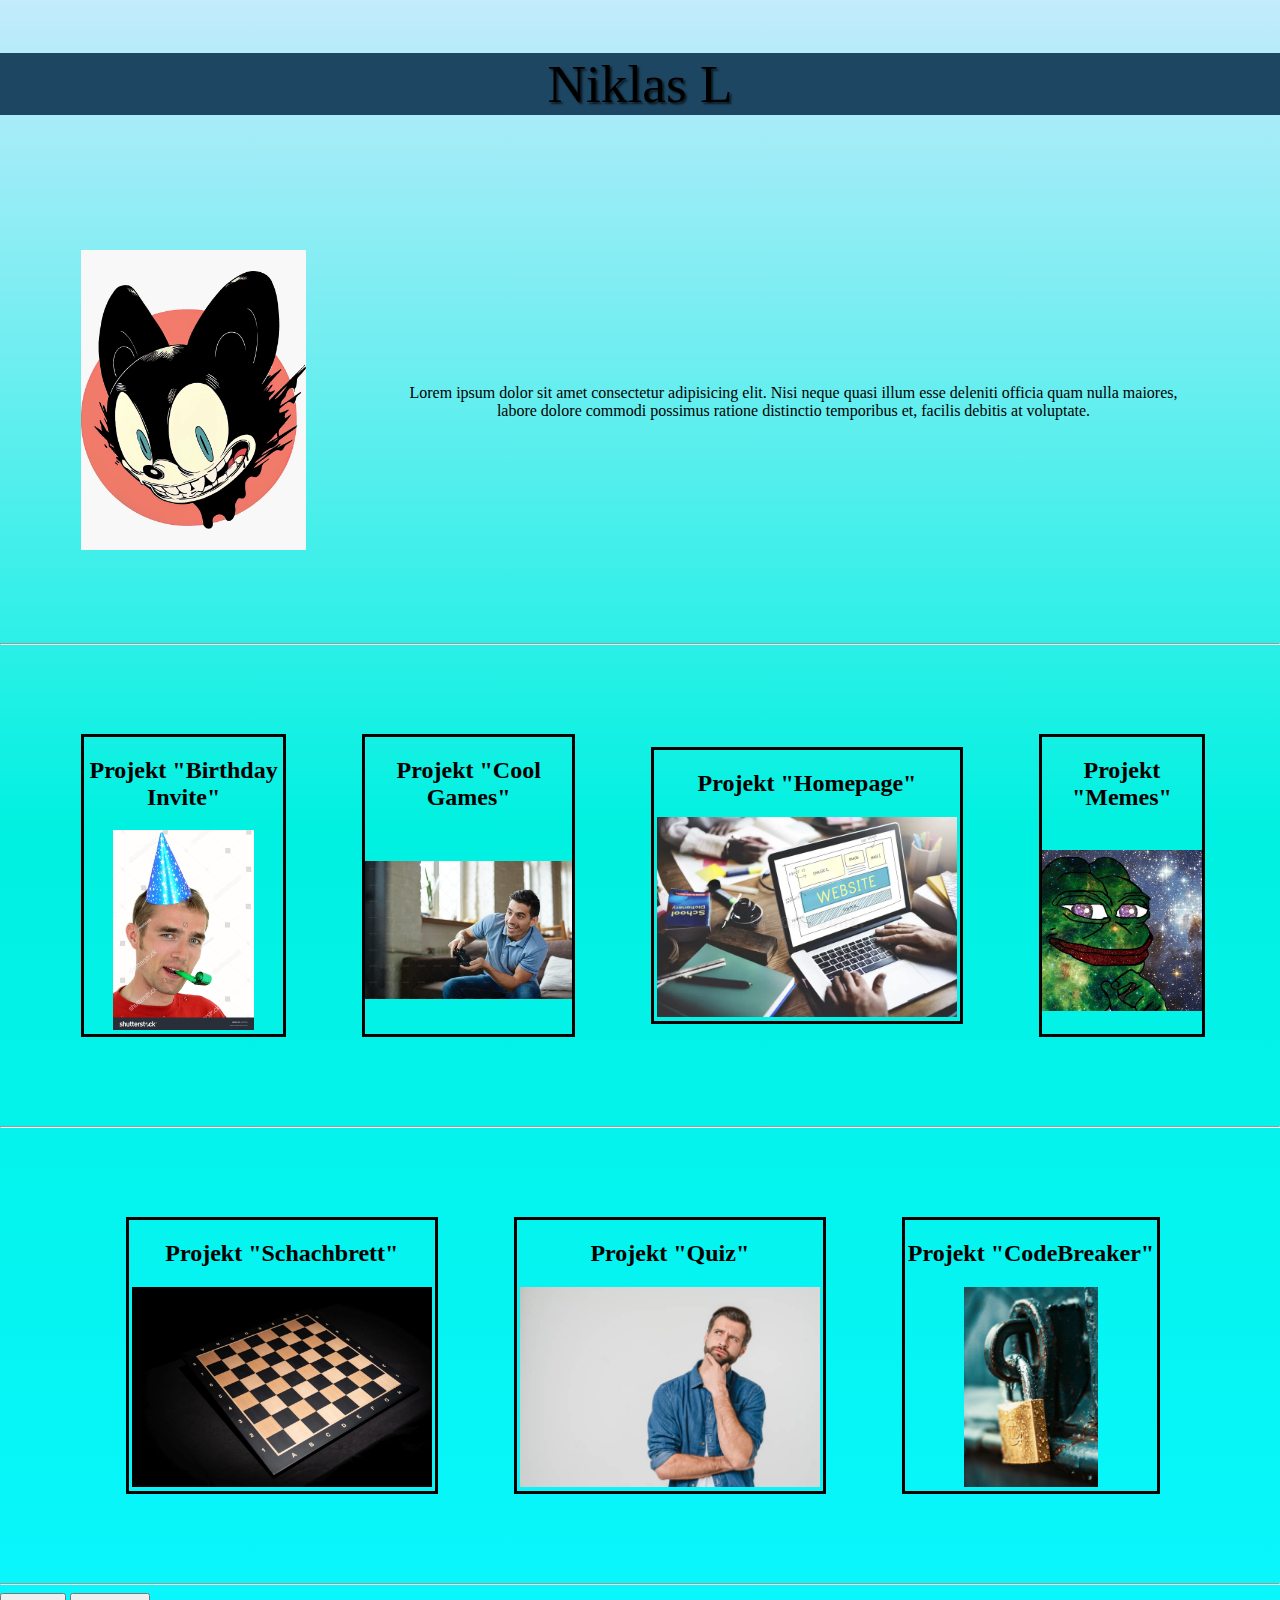
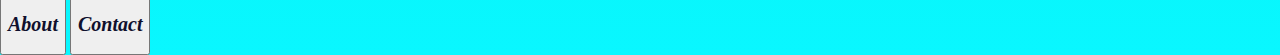
<file: index.html>
<!DOCTYPE html>
<html lang="en">
<head>
    <meta charset="UTF-8">
    <meta name="viewport" content="width=device-width, initial-scale=1.0">
    <title>Katze Felix</title>
    <link rel="stylesheet" href="styles.css">
</head>
<body>
<header>
    <p>Niklas L</p>    
</header>
<section>
    <table class="table">
        <tr>
            <td>
                <img src="./assets/images/katzefelix.jpeg" height=300 alt="katzefelix">
            </td>
            <td>Lorem ipsum dolor sit amet consectetur adipisicing elit. Nisi neque quasi illum esse deleniti officia quam nulla maiores, labore dolore commodi possimus ratione distinctio temporibus et, facilis debitis at voluptate.</td>
        </tr>
    </table>
</section>
<hr>
<section>
    <table class="table">
        <tr>
            <td>
                <div class="projekte">
                    <h2>Projekt "Birthday Invite"</h2>
                    <a href="./assets/Project_Birthday_Invite/index.html"><img src="./assets/images/stock-photo-man-wearing-a-party-hat-600095.jpg" alt="birthdaypreview" height ="200"></a>
                </div>
            </td>

            <td>
                <div class="projekte">
                    <h2>Projekt "Cool Games"</h2>
                    <a href="./assets/Project_Game_Rating/index.html"><img src="./assets/images/gaming.jpg" alt="bestgamespreview" height ="200"></a>
                </div>
            </td>

            <td>
                <div class="projekte">
                    <h2>Projekt "Homepage"</h2>
                    <a href="./assets/Quest_8_Webpages/index.html"><img src="./assets/images/website-homepage-.jpg" alt="websitepreview" height ="200"></a>
                </div>
            </td>

            <td>
                <div class="projekte">
                    <h2>Projekt "Memes"</h2>
                    <a href="./memes.html"><img src="./assets/images/galaxypepe.jpg" alt="memespreview" height ="200"></a>
                </div>
            </td>

        </tr>
    </table>
    <hr>
</section>

<section>
    <table class="table">
        <tr>

            <td>
                <div class="projekte">
                    <h2>Projekt "Schachbrett"</h2>
                    <a href="./assets/Chessboard/chess.html"><img src="./assets/images/chess.jpg" alt="schachpreview" height ="200"></a>
                </div>
            </td>

            <td>
                <div class="projekte">
                    <h2>Projekt "Quiz"</h2>
                    <a href="./assets/Quiz/index.html"><img src="./assets/images/quiz.jpg" alt="quizpreview" height ="200"></a>
                </div>
            </td>

            <td>
                <div class="projekte">
                    <h2>Projekt "CodeBreaker"</h2>
                    <a href="./assets/CodeBreaker 2/index.html"><img src="./assets/CodeBreaker 2/pexels-githirinick-1068349.jpg" alt="codebreakerpreview" height ="200"></a>
                </div>
            </td>

        </tr>
    </table>
    <hr>
</section>

<section>
    <footer>
        <button>
            <a href="./about.html" id="about"> <h2>About</h2></a>
        </button>
        <button>
            <a href="./contact.html" id="contact"> <h2>Contact</h2></a>
        </button>
    </footer>
</section>
</body>
</html>
</file>
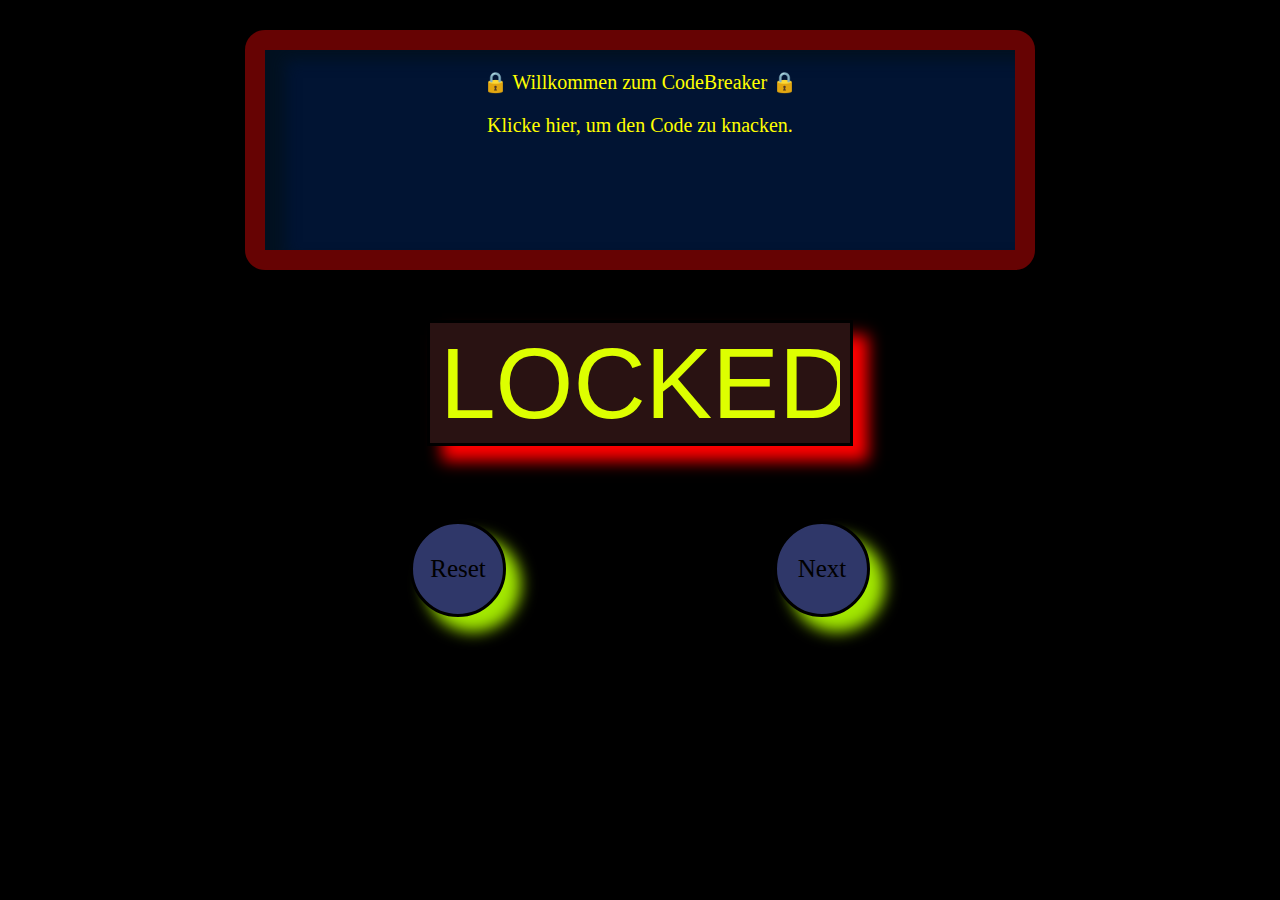
<file: assets/CodeBreaker 2/index.html>
<!DOCTYPE html>
<html lang="en">

<head>
    <meta charset="UTF-8">
    <meta name="viewport" content="width=device-width, initial-scale=1.0">
    <link rel="stylesheet" href="./styles.css">
    <title>Quiz</title>
</head>

<body>
    <div class="neueRunde" id="mainScreen" onclick=codeBreakerStart()>
        <p id="Frage">🔒 Willkommen zum CodeBreaker 🔒</p>
        <p id="Antworten">Klicke hier, um den Code zu knacken.</p>
        <p id="hint"> </p>
    </div>
    <div class="auswahlen">
        <input id="1" type="text" class="auswahl" maxlength="3" placeholder="LOCKED">
    </div>
    <div class="control">
        <p id="reset" class="auswahlControl" onclick="resetGame()">Reset</p>
        <p id="next" class="auswahlControl" onclick="storeNumber()">Next</p>
    </div>

    <script src="./CodeBreaker.js"></script>
</body>

</html>
</file>
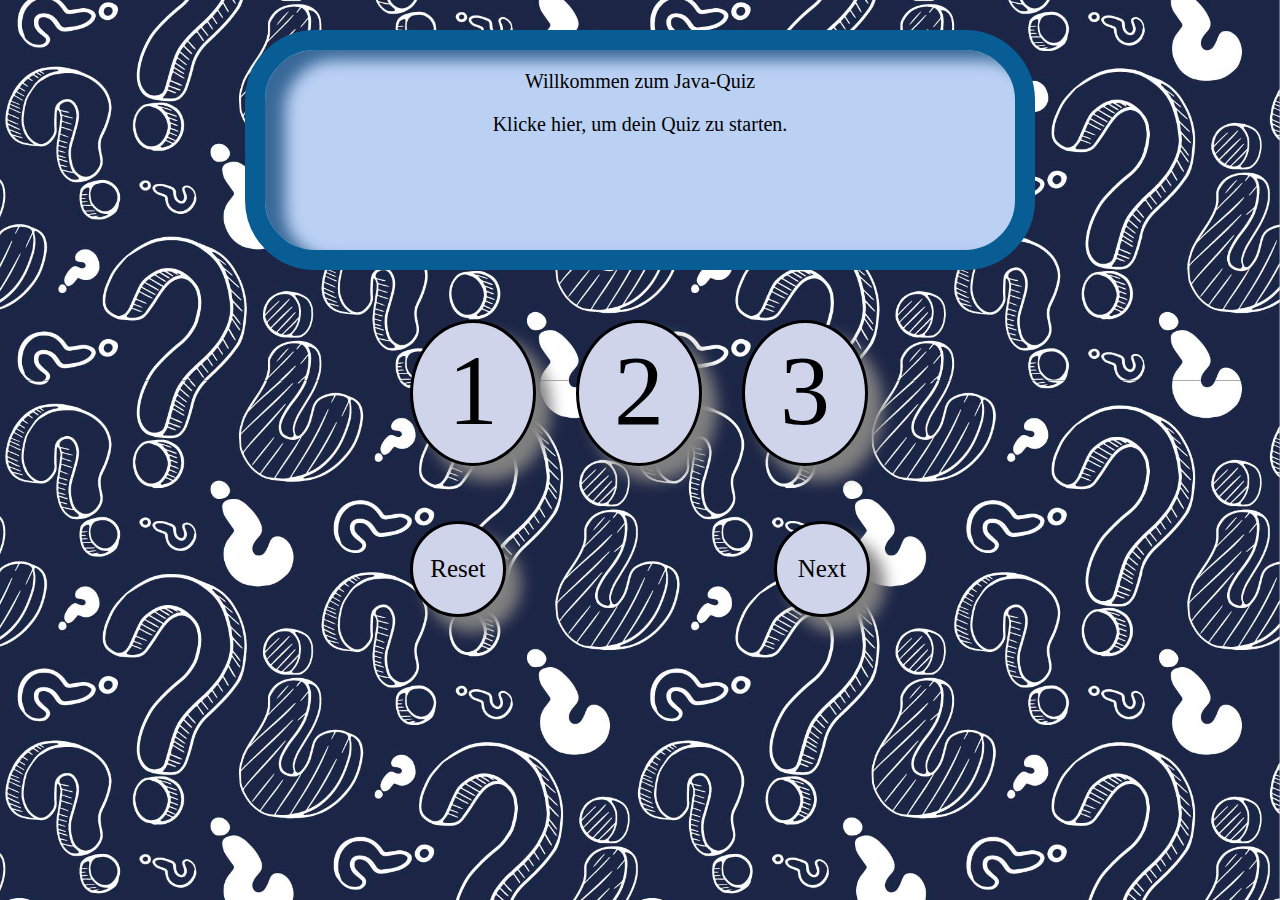
<file: assets/Quiz/index.html>
<!DOCTYPE html>
<html lang="en">

<head>
    <meta charset="UTF-8">
    <meta name="viewport" content="width=device-width, initial-scale=1.0">
    <link rel="stylesheet" href="./styles.css">
    <title>Quiz</title>
</head>

<body>
    <div class="neueRunde" onclick="starteNeueRunde();">
        <p id="Frage"> Willkommen zum Java-Quiz</p>
        <p id="Antworten">Klicke hier, um dein Quiz zu starten.</p>
        <p id="hint"> </p>
    </div>
    <div class="auswahlen">
        <p id="1" class="auswahl" onclick="tippeButton(this);">1</p>
        <p id="2" class="auswahl" onclick="tippeButton(this);">2</p>
        <p id="3" class="auswahl" onclick="tippeButton(this);">3</p>
    </div>
    <div class="control">
        <p id="reset" class="auswahlControl" onclick="location.reload();">Reset</p>
        <p id="next" class="auswahlControl" onclick="starteNeueRunde();">Next</p>
    </div>

<script src="./script.js"></script>
</body>
</html>
</file>
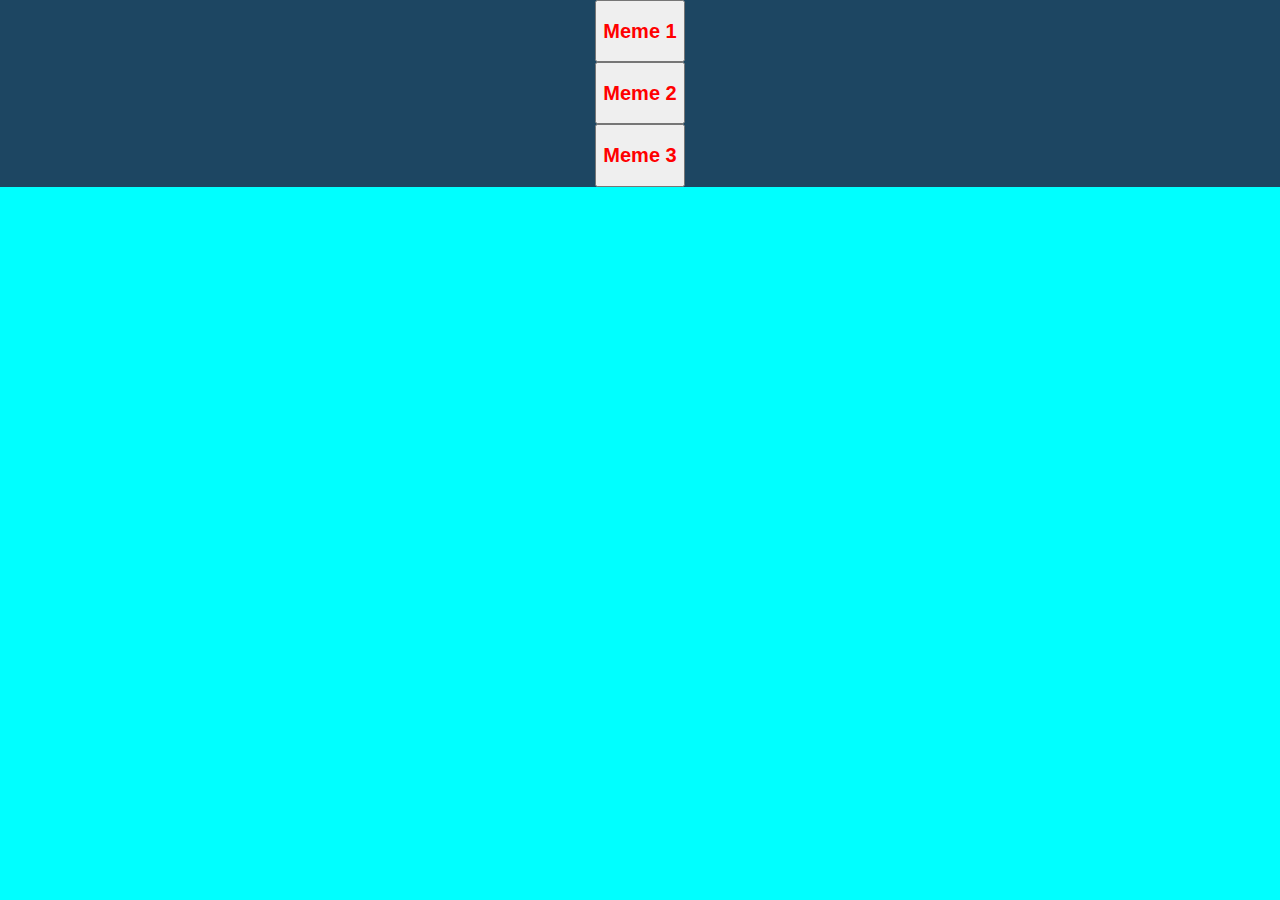
<file: memes.html>
<!DOCTYPE html>
<html lang="en">
<head>
    <meta charset="UTF-8">
    <meta name="viewport" content="width=device-width, initial-scale=1.0">
    <link rel="stylesheet" href="./memesstyles.css">
    <title>Memes</title>
</head>
<body>
    <div class="buttons">
        <div class="b1">
            <button>
                <a href="./assets/memes/meme1.html" class="button"> <h2>Meme 1</h2></a>
            </button>
        </div>
    </div>  

    <div class="buttons">
        <div class="b2">
            <button>
                <a href="./assets/memes/meme2.html" class="button"> <h2>Meme 2</h2></a>
            </button>
        </div>
    </div> 

    <div class="buttons">
        <div class="b3">
            <button>
                <a href="./assets/memes/meme3.html" class="button"> <h2>Meme 3</h2></a>
            </button>
        </div>
    </div> 
    
</body>
</html>
</file>
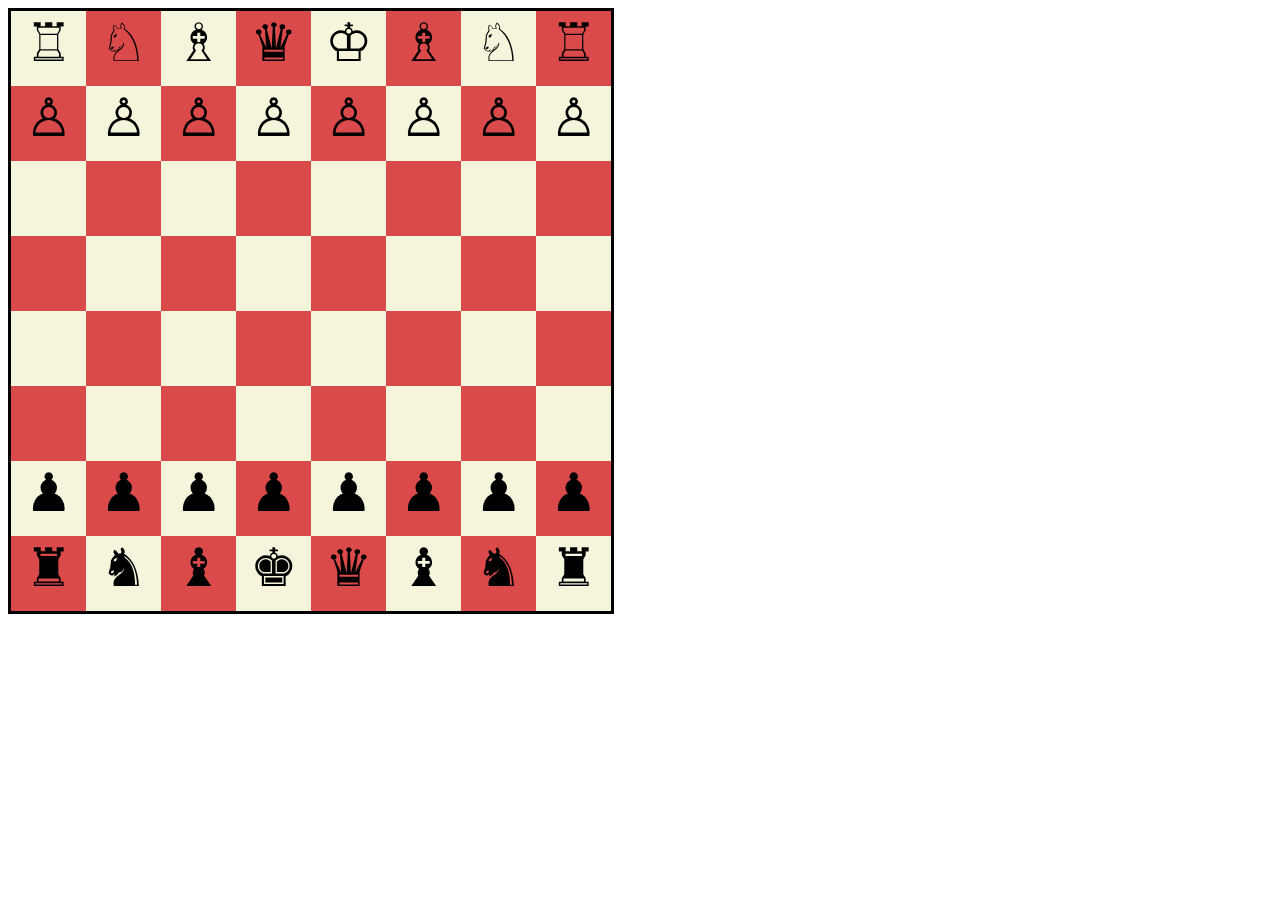
<file: assets/Chessboard/chess.html>
<!DOCTYPE html>
<html lang="en">
<head>
    <meta charset="UTF-8">
    <meta name="viewport" content="width=device-width, initial-scale=1.0">
    <link rel="stylesheet" href="./styles.css">
    <title>Document</title>
</head>
<body>
    <div class="border">
        <div class="row1">
            <div class="squarewhite">
                <div class="figure">
                    ♖
                </div>
            </div>
            <div class="squareblack">
                <div class="figure">
                    ♙
                </div>
            </div>
            <div class="squarewhite">
                
            </div>
            <div class="squareblack">
                
            </div>
            <div class="squarewhite">
                
            </div>
            <div class="squareblack">
                
            </div>
            <div class="squarewhite">
                <div class="figure">
                    ♟
                </div>
            </div>
            <div class="squareblack">
                <div class="figure">
                    ♜
                </div>
            </div>

        </div>

        <div class="row2">
            <div class="squareblack">
                <div class="figure">
                    ♘
                </div>
            </div>
            <div class="squarewhite">
                <div class="figure">
                    ♙
                </div>
            </div>
            <div class="squareblack">

            </div>
            <div class="squarewhite">

            </div>
            <div class="squareblack">

            </div>
            <div class="squarewhite">

            </div>
            <div class="squareblack">
                <div class="figure">
                    ♟
                </div>
            </div>
            <div class="squarewhite">
                <div class="figure">
                    ♞
                </div>
            </div>

        </div>
        <div class="row3">
            <div class="squarewhite">
                <div class="figure">
                    ♗
                </div>
            </div>
            <div class="squareblack">
                <div class="figure">
                    ♙
                </div>
            </div>
            <div class="squarewhite">

            </div>
            <div class="squareblack">

            </div>
            <div class="squarewhite">

            </div>
            <div class="squareblack">

            </div>
            <div class="squarewhite">
                <div class="figure">
                    ♟
                </div>
            </div>
            <div class="squareblack">
                <div class="figure">
                    ♝
                </div>
            </div>
        </div>

        <div class="row4">
            <div class="squareblack">
                <div class="figure">
                    ♛
                </div>
            </div>
            <div class="squarewhite">
                <div class="figure">
                    ♙
                </div>
            </div>
            <div class="squareblack">
    
            </div>
            <div class="squarewhite">
    
            </div>
            <div class="squareblack">
    
            </div>
            <div class="squarewhite">
    
            </div>
            <div class="squareblack">
                <div class="figure">
                    ♟
                </div>
            </div>
            <div class="squarewhite">
                <div class="figure">
                    ♚
                </div>
            </div>
        </div>
        <div class="row5">
            <div class="squarewhite">
                <div class="figure">
                    ♔
                </div>
            </div>
            <div class="squareblack">
                <div class="figure">
                    ♙
                </div>
            </div>
            <div class="squarewhite">

            </div>
            <div class="squareblack">

            </div>
            <div class="squarewhite">

            </div>
            <div class="squareblack">

            </div>
            <div class="squarewhite">
                <div class="figure">
                    ♟
                </div>
            </div>
            <div class="squareblack">
                <div class="figure">
                    ♛
                </div>
            </div>

        </div>

        <div class="row6">
            <div class="squareblack">
                <div class="figure">
                    ♗
                </div>
            </div>
            <div class="squarewhite">
                <div class="figure">
                    ♙
                </div>
            </div>
            <div class="squareblack">

            </div>
            <div class="squarewhite">

            </div>
            <div class="squareblack">

            </div>
            <div class="squarewhite">

            </div>
            <div class="squareblack">
                <div class="figure">
                    ♟
                </div>
            </div>
            <div class="squarewhite">
                <div class="figure">
                    ♝
                </div>
            </div>

        </div>
        <div class="row7">
            <div class="squarewhite">
                <div class="figure">
                    ♘
                </div>
            </div>
            <div class="squareblack">
                <div class="figure">
                    ♙
                </div>
            </div>
            <div class="squarewhite">

            </div>
            <div class="squareblack">

            </div>
            <div class="squarewhite">

            </div>
            <div class="squareblack">

            </div>
            <div class="squarewhite">
                <div class="figure">
                    ♟
                </div>
            </div>
            <div class="squareblack">
                <div class="figure">
                    ♞
                </div>
            </div>
        </div>
        <div class="row8">
            <div class="squareblack">
                <div class="figure">
                    ♖
                </div>
            </div>
            <div class="squarewhite">
                <div class="figure">
                    ♙
                </div>
            </div>
            <div class="squareblack">
    
            </div>
            <div class="squarewhite">
    
            </div>
            <div class="squareblack">
    
            </div>
            <div class="squarewhite">
    
            </div>
            <div class="squareblack">
                <div class="figure">
                    ♟
                </div>
            </div>
            <div class="squarewhite">
                <div class="figure">
                    ♜
                </div>
            </div>
        </div>
    </div>
</body>
</html>
</file>
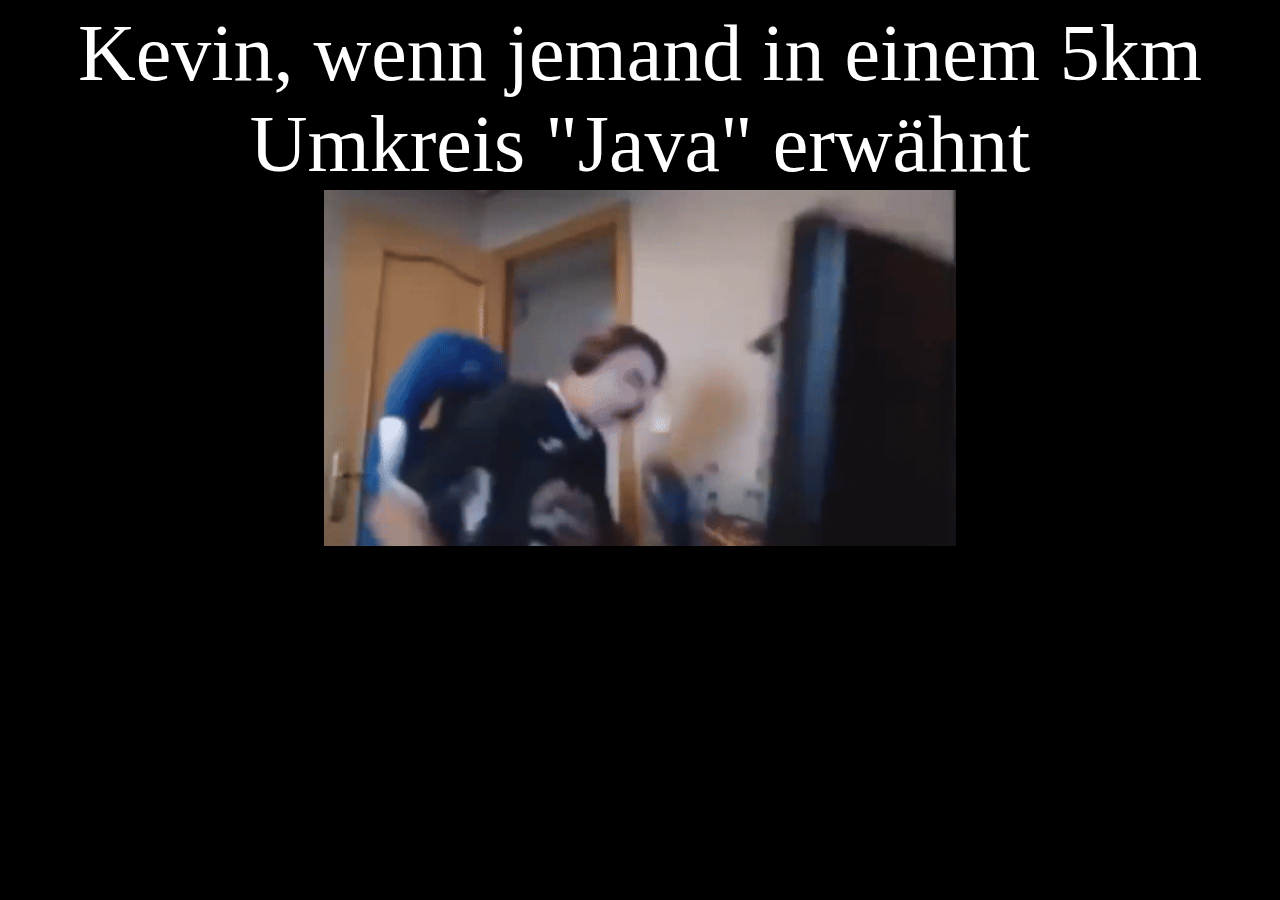
<file: assets/memes/meme2.html>
<!DOCTYPE html>
<html lang="en">
<head>
    <meta charset="UTF-8">
    <meta name="viewport" content="width=device-width, initial-scale=1.0">
    <link rel="stylesheet" href="./styles.css">
    <title>ANGER</title>
</head>
<body>
    <header>
        Kevin, wenn jemand in einem 5km Umkreis "Java" erwähnt
    </header>
    <img src="./assets/images/5i4kyq.gif" class="center" alt="slam">
    <!-- <footer>
        Bottom Text
    </footer> -->
</body>
</html>
</file>
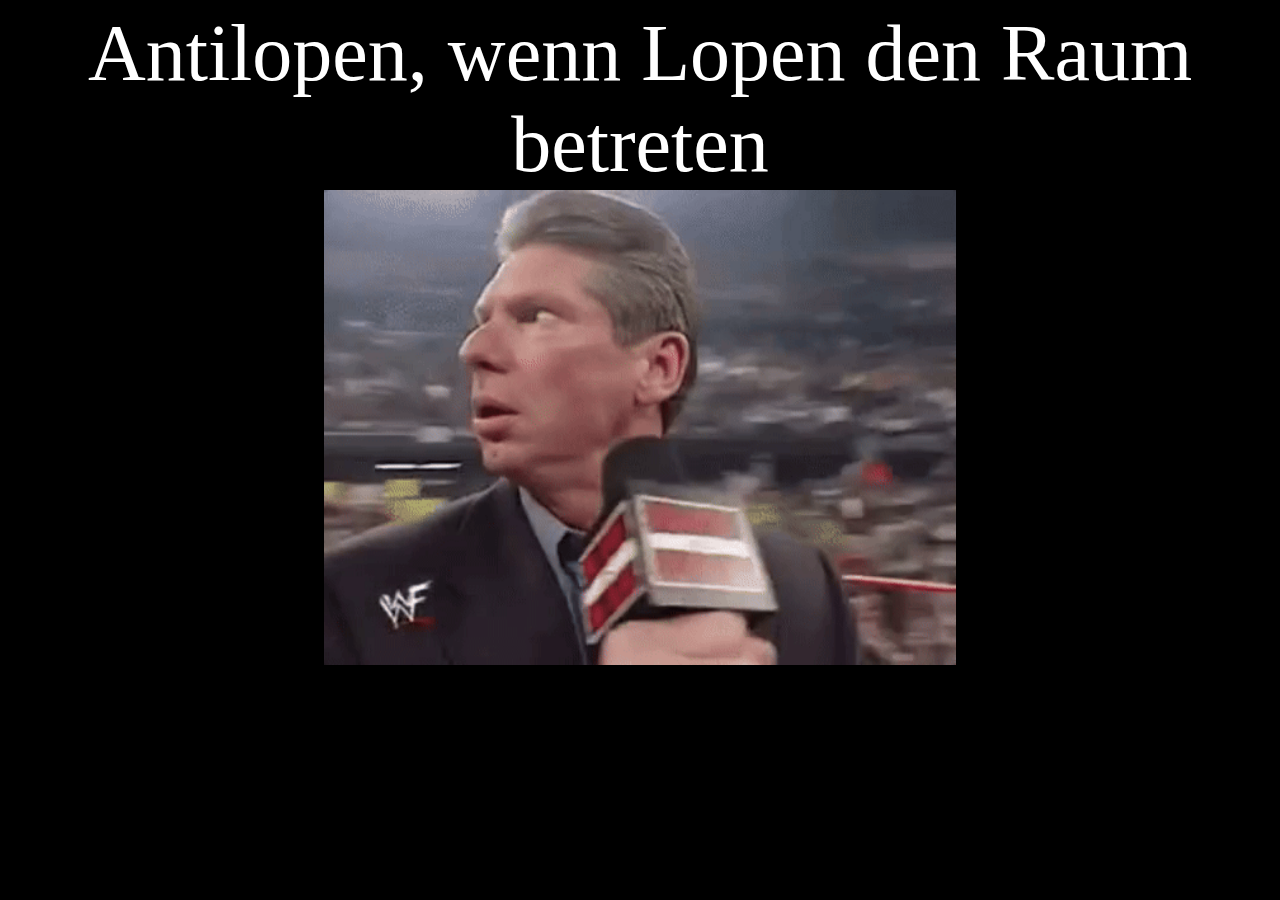
<file: assets/memes/meme3.html>
<!DOCTYPE html>
<html lang="en">
<head>
    <meta charset="UTF-8">
    <meta name="viewport" content="width=device-width, initial-scale=1.0">
    <link rel="stylesheet" href="./styles.css">
    <title>Oof</title>
</head>
<body>
    <header>
        Antilopen, wenn Lopen den Raum betreten
    </header>
    <img src="./assets/images/6bhov6.gif" class="center" alt="antilopen">
    <!-- <footer>
        Bottom Text
    </footer> -->
</body>
</html>
</file>
<file: styles.css>
:root{
    background: linear-gradient(to top, #09f7ff 0%, #00f1e1 50%, #c3ebfc 100%);;
}

body{
    margin: 0%;
    padding: 0%;
}

img{
    object-fit: contain;
}

header{
    position:relative;
    margin: 0%;
    width: 100%;
    background-color: #1d4662;
    text-align: center;
    text-shadow: 2px 2px 2px #000000a0;
    font-size: 40pt;
}

section{
    position: relative;
    margin: 0%;
}

.projekte{
    align-items: inline;
    border: solid;
    float: left;
    text-align: center;
    width: 100%;
}

img[alt="birthdaypreview"]{
    width:100%;
    object-fit: contain;
}

img[alt="bestgamespreview"]{
    width:100%;
    object-fit: contain;
}

img[alt="memespreview"]{
    width: 100%;
    object-fit: contain;
}

img[alt="schachpreview"]{
    width: 100%;
    object-fit: contain;
}

img[alt="quizpreview"]{
    width: 100%;
    object-fit: contain;
}

.button{
    background-color: #1d4662;
    text-decoration: none;
    text-align: center;
    cursor: pointer;
}

#about{
    font-family:cursive;
    font-style:oblique;
    text-decoration: none;
    color: rgb(16, 16, 45);
}

#contact{
    font-family:cursive;
    font-style:oblique;
    text-decoration: none;
    color: rgb(16, 16, 45);
}

.table{
    text-align: center;
    margin-inline-start: auto;
    margin-inline-end: auto;
    border-spacing: 5rem;
    border-collapse: separate;
}
</file>
<file: assets/CodeBreaker 2/styles.css>
.auswahl {
    margin-left: 50%;
    margin-right: 50%;
    position: relative;
    background: rgb(41, 18, 18);
    border: solid;
    height: 100px;
    width: 400px;
    margin: 20px;
    padding: 10px;
    font-size: 100px;
    box-shadow: 15px 15px 15px red;
    text-align: center;
}

body {
background-color: black;
}

::placeholder {
    color: rgb(221, 255, 0);
}

.neueRunde {
    color: yellow;
    font-size: 20px;
    background: #011433;
    border-radius: 20px;
    width: 750px;
    height: 200px;
    border: 20px solid rgb(102, 3, 3);
    margin: 30px auto;
    text-align: center;
    box-shadow: inset 20px 10px 15px rgb(2, 17, 32);
    cursor: pointer;
}

.auswahlen {
    width: 500px;
    height: 200px;
    margin: 1px auto;
    text-align: center;
}

#hint {
    font-size: 15px;
}

.control {
    width: 500px;
    height: 200px;
    margin: 1px auto;
    text-align: center;
}

.auswahlControl {
    position: relative;
    text-align: center;
    background: #2f3769;
    border: solid;
    height: 70px;
    width: 70px;
    margin: 20px;
    padding: 10px;
    font-size: 25px;
    box-shadow: 15px 15px 15px rgb(163, 232, 0);
    cursor: pointer;
    border-radius: 50%;
}

#reset:hover {
    background-color: red;
}

#next:hover {
    background-color: red;
}

#next {
    float: right;
    justify-content: center;
    display: flex;
    align-items: center;
}

#reset {
    float: left;
    justify-content: center;
    display: flex;
    align-items: center;
}
</file>
<file: assets/Quiz/styles.css>
.auswahl {
    float: left; position: relative;
    background: #d0d4eb;
    border: solid;
    height: 120px; width: 100px;
    margin: 20px; padding: 10px;
    font-size: 100px;
    box-shadow: 15px 15px 15px grey;
    cursor: pointer;
    border-radius: 50%;
}

body {
    background-image: url(./assets/7227553.jpg);
    background-position: center;
    background-size: cover;
}

.neueRunde{
    font-size: 20px;
    background: #bbd1f4; border-radius: 70px;
    width: 750px; height: 200px;
    border: 20px solid #085e94;
    margin: 30px auto;
    text-align: center;
    box-shadow: inset 20px 10px 15px rgb(56, 104, 152);
    cursor: pointer;
}

.auswahlen{
    width: 500px; height: 200px; margin: 1px auto; text-align: center;
}

#hint{
    font-size: 15px;
}
.control{
    width: 500px; height: 200px; margin: 1px auto; text-align: center;
}

.auswahlControl1 {
    position: relative;
    text-align: center;
    background: #d0d4eb;
    border: solid;
    height: 70px; width: 70px;
    margin: 20px; padding: 10px;
    font-size: 30px;
    box-shadow: 15px 15px 15px grey;
    cursor: pointer;
    border-radius: 50%;
}

.auswahlControl {
    position: relative;
    text-align: center;
    background: #d0d4eb;
    border: solid;
    height: 70px; width: 70px;
    margin: 20px; padding: 10px;
    font-size: 25px;
    box-shadow: 15px 15px 15px grey;
    cursor: pointer;
    border-radius: 50%;
}

#reset:hover {
    background-color: rgb(58, 100, 4);
}

#next:hover{
    background-color: rgb(59, 2, 204);
}

#next{
    float: right;
    justify-content: center;
    display: flex;
    align-items: center;
}

#reset{
    float: left;
    justify-content: center;
    display: flex;
    align-items: center;
}
</file>
<file: memesstyles.css>
body{
    background-color: aqua;
    margin: 0%;
    padding: 0%;
}

.buttons{
    background-color: #1d4662;
    text-align: center;
    cursor: pointer;
}

.button{
    text-decoration: none;
    text-decoration: none;
    color: red;
}
</file>
<file: assets/Chessboard/styles.css>
.border {
    position: relative;
    border: solid;
    border-color: black;
    background-color: bisque;
    width: 600px;
    height: 600px;

}

.row1{
    position: absolute;
}

.row2{
    position: absolute;
    left: 12.5%;

}

.row3{
    position: absolute;
    /* left: 24.9%; */
    left:25%

}
.row4{
    position: absolute;
    /* left: 37.3%; */
    left: 37.5%;
}
.row5{
    position: absolute;
    /* left: 49.7%; */
    left: 50%;
}
.row6{
    position: absolute;
    /* left: 62.1%; */
    left: 62.5%;
}
.row7{
    position: absolute;
    /* left: 74.5%; */
    left: 75%;
}
.row8{
    position: absolute;
    /* left: 86.9%; */
    left: 87.5%;
}


.squarewhite{
    width: 75px;
    height: 75px;
    text-align: center;
    font-size: 40pt;
    background-color: beige;
}

.squareblack{
    width: 75px;
    height: 75px;
    text-align: center;
    font-size: 40pt;
    background-color: rgb(218, 74, 74);
}

.figure:hover{
    color: rgb(38, 38, 146);
    cursor: grab;
}
</file>
<file: assets/memes/styles.css>
body{
    background-color: black;

}

header{
    color: white;
    text-align: center;
    font-size: 5rem;
}

.center{
    display: block;
    margin-left: auto;
    margin-right: auto;
    width: 50%;
}

footer{
    color: white;
    text-align: center;
    font-size: 5rem;
}
</file>
